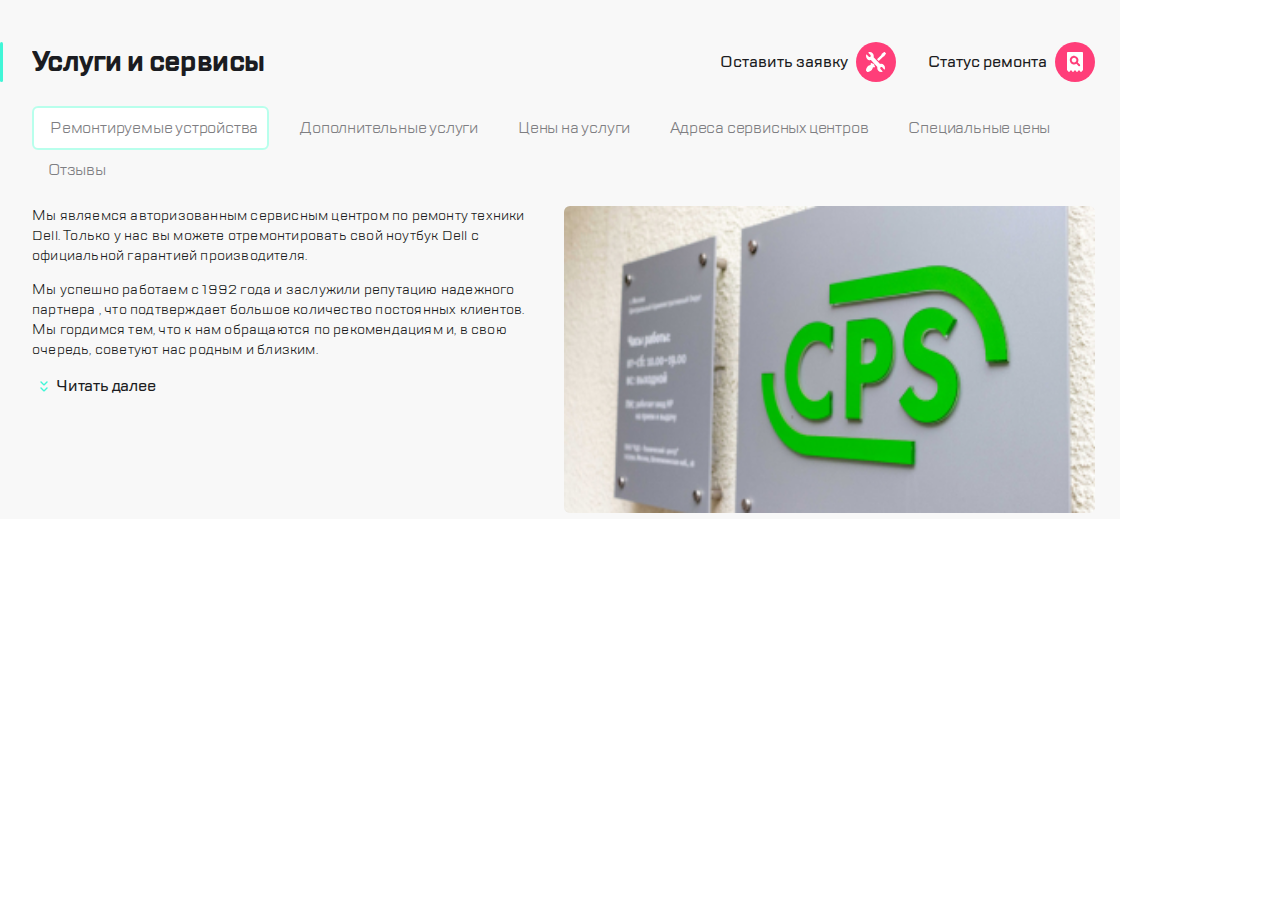
<file: index.html>
<!DOCTYPE html>
<html lang="ru">
  <head>
    <meta charset="utf-8" />
    <meta name="viewport" content="width=device-width,initial-scale=1" />
    <title>1.3</title>
    <link rel="stylesheet" href="css/style.css" />
  </head>
  <body>
    <header class="header">
      <div class="header__container">
        <div class="header__inner">
          <div class="header__left">
            <a class="btn" href="#">
              <span class="btn__inner btn__burger"></span>
            </a>
            <div class="header__divider header__divider-logo"></div>
            <a href="#" class="logo"> </a>
          </div>
          <div class="header__right">
            <div class="header__tablet">
              <a href="#" class="btn">
                <span class="btn__inner btn__call"> </span>
              </a>
              <a href="#" class="btn">
                <span class="btn__inner btn__chat"></span>
              </a>
              <a href="#" class="btn">
                <span class="btn__inner btn__profile"></span>
              </a>
            </div>
            <div class="header__divider"></div>
            <a href="#" class="btn">
              <span class="btn__inner btn__repair"></span>
            </a>
            <a href="#" class="btn">
              <span class="btn__inner btn__check"></span>
            </a>
          </div>
        </div>
      </div>
    </header>
    <main class="main">
      <header class="head">
        <div class="head__title">
          <h1 class="head__h1">Услуги и сервисы</h1>
          <div class="head__items">
            <a href="#" class="head__items-col">
              Оставить заявку
              <span class="btn head__items-img">
                <span class="btn__inner btn__repair"></span>
              </span>
            </a>
            <a href="#" class="head__items-col">
              Статус ремонта
              <span class="btn head__items-img">
                <span class="btn__inner btn__check"></span>
              </span>
            </a>
          </div>
        </div>

        <nav class="menu">
          <ul class="menu__list">
            <li class="menu__item menu__item--active--active">
              <a href="#" class="menu__link"> Ремонтируемые устройства</a>
            </li>
            <li class="menu__item">
              <a href="#" class="menu__link"> Дополнительные услуги</a>
            </li>
            <li class="menu__item">
              <a href="#" class="menu__link"> Цены на услуги</a>
            </li>
            <li class="menu__item">
              <a href="#" class="menu__link"> Адреса сервисных центров</a>
            </li>
            <li class="menu__item">
              <a href="#" class="menu__link"> Специальные цены</a>
            </li>
            <li class="menu__item">
              <a href="#" class="menu__link"> Отзывы</a>
            </li>
          </ul>
        </nav>
      </header>
      <section class="content">
        <div class="content__descr content__col1">
          <p class="content__text">
            Мы являемся авторизованным сервисным центром по ремонту техники
            Dell. Только у нас вы можете отремонтировать свой ноутбук Dell с
            официальной гарантией производителя.
          </p>
          <p class="content__tablet content__text">
            Мы успешно работаем с 1992 года и заслужили репутацию надежного
            партнера<span class="content__desktop">
              , что подтверждает большое количество постоянных клиентов. Мы
              гордимся тем, что к нам обращаются по рекомендациям и, в свою
              очередь, советуют нас родным и близким.</span
            >
          </p>
          <a href="#" class="content__btn"> Читать далее </a>
        </div>
        <div class="content__col2">
          <img class="content__photo" src="img/content__photo.jpg" alt="" />
        </div>
      </section>
    </main>
  </body>
</html>
</file>
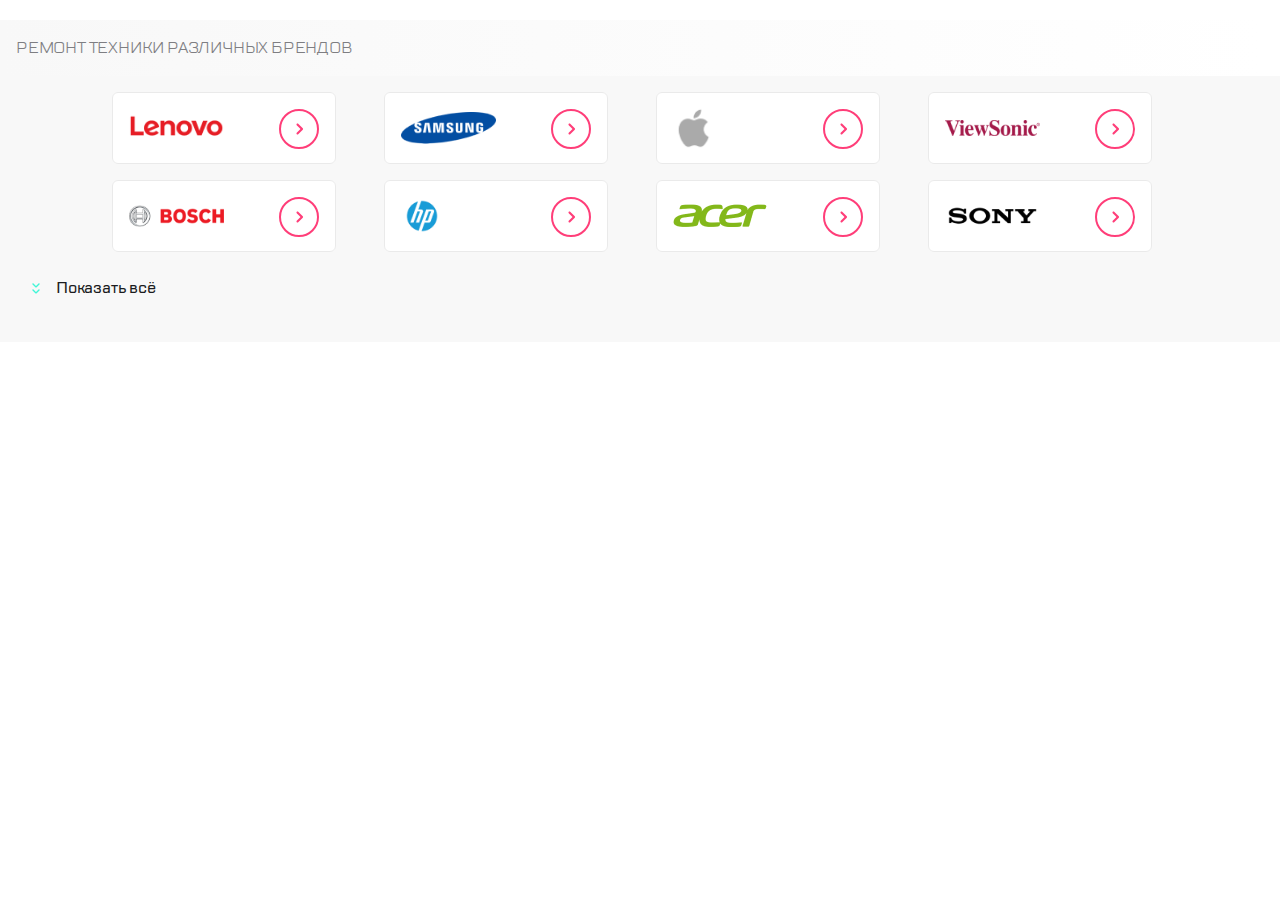
<file: 1.5/index.html>
<!DOCTYPE html>
<html lang="ru">
  <head>
    <meta charset="UTF-8" />

    <meta name="viewport" content="width=device-width, initial-scale=1.0" />
    <title>1.5</title>

    <link
      rel="stylesheet"
      href="https://unpkg.com/swiper@8/swiper-bundle.min.css"
    />
    <link rel="stylesheet" href="css/style.css" />
  </head>
  <body>
    <div class="service">
      <header class="header">
        <h1 class="header__title">Ремонт техники различных брендов</h1>
      </header>
      <div class="service-logo swiper">
        <!-- Additional required wrapper -->
        <div class="service-logo__wrapper swiper-wrapper">
          <div class="service-logo__slide swiper-slide">
            <button class="company">
              <img src="img/lenovo.png" alt="" class="company__logo" />
            </button>
          </div>

          <div class="service-logo__slide swiper-slide">
            <button class="company">
              <img src="img/samsung.png" alt="" class="company__logo" />
            </button>
          </div>
          <div class="service-logo__slide swiper-slide">
            <button class="company">
              <img src="img/apple.png" alt="" class="company__logo" />
            </button>
          </div>
          <div
            class="service-logo__slide service-logo__slide_hide swiper-slide"
          >
            <button class="company">
              <img src="img/viewsonic.png" alt="" class="company__logo" />
            </button>
          </div>
          <div class="service-logo__slide swiper-slide">
            <button class="company">
              <img src="img/bosch.png" alt="" class="company__logo" />
            </button>
          </div>
          <div class="service-logo__slide swiper-slide">
            <button class="company">
              <img src="img/hp.png" alt="" class="company__logo" />
            </button>
          </div>
          <div class="service-logo__slide swiper-slide">
            <button class="company">
              <img src="img/acer.png" alt="" class="company__logo" />
            </button>
          </div>
          <div
            class="service-logo__slide service-logo__slide_hide swiper-slide"
          >
            <button class="company">
              <img src="img/sony.png" alt="" class="company__logo" />
            </button>
          </div>
          <div class="service-logo__slide swiper-slide">
            <button class="company">
              <img src="img/lenovo.png" alt="" class="company__logo" />
            </button>
          </div>
        </div>
        <!-- If we need pagination -->
        <div class="swiper-pagination"></div>

        <!-- If we need navigation buttons -->
        <!-- <div class="swiper-button-prev"></div>
        <div class="swiper-button-next"></div> -->

        <!-- If we need scrollbar -->
        <!-- <div class="swiper-scrollbar"></div> -->
      </div>

      <button type="button" class="show-more service__show-more">
        Показать всё
      </button>
    </div>

    <script src="https://unpkg.com/swiper@8/swiper-bundle.min.js"></script>
    <script src="js/script.js"></script>
  </body>
</html>
</file>
<file: css/style.css>
@font-face {
  font-family: "TT Lakes";
  src: url("../fonts/TTLakes-Bold.eot");
  src: local("TT Lakes Bold"), local("TTLakes-Bold"),
    url("../fonts/TTLakes-Bold.eot?#iefix") format("embedded-opentype"),
    url("../fonts/TTLakes-Bold.woff") format("woff"),
    url("../fonts/TTLakes-Bold.ttf") format("truetype");
  font-weight: bold;
  font-style: normal;
}

@font-face {
  font-family: "TT Lakes";
  src: url("../fonts/TTLakes-Medium.eot");
  src: local("TT Lakes Medium"), local("TTLakes-Medium"),
    url("../fonts/TTLakes-Medium.eot?#iefix") format("embedded-opentype"),
    url("../fonts/TTLakes-Medium.woff") format("woff"),
    url("../fonts/TTLakes-Medium.ttf") format("truetype");
  font-weight: 500;
  font-style: normal;
}

@font-face {
  font-family: "TT Lakes";
  src: url("../fonts/TTLakes-Regular.eot");
  src: local("TT Lakes Regular"), local("TTLakes-Regular"),
    url("../fonts/TTLakes-Regular.eot?#iefix") format("embedded-opentype"),
    url("../fonts/TTLakes-Regular.woff") format("woff"),
    url("../fonts/TTLakes-Regular.ttf") format("truetype");
  font-weight: normal;
  font-style: normal;
}

html {
  box-sizing: border-box;
  font-family: TT Lakes;
  max-width: 1120px;
}

*,
*:before,
*:after {
  box-sizing: inherit;
  padding: 0;
  margin: 0;
}

a {
  color: #1b1c21;
  text-decoration: none;
}
li {
  list-style-type: none;
}

.header {
  height: 88px;
  border-bottom: 1px solid #d9fff5;
  /* background: #000; */
}

.header__container {
  padding: 19px 16px;
}

.header__inner,
.header__left,
.header__right,
.btn {
  display: flex;
  align-items: center;
  justify-content: space-between;
}

.btn {
  background-color: #ff3e79;
  width: 40px;
  height: 40px;
  border-radius: 50%;
}
.btn__inner {
  width: 100%;
  height: 100%;
}

.btn__burger {
  background: url(../img/burger.svg) 50% 50% no-repeat;
}

.logo {
  width: 96px;
  height: 50px;
  margin-left: 17px;
  background: url(../img/logo.svg) 50% 50% no-repeat;
}

.btn__call {
  background: url(../img/call.svg) 50% 50% no-repeat;
}
.btn__chat {
  background: url(../img/chat.svg) 50% 50% no-repeat;
}

.btn__profile {
  background: url(../img/profile.svg) 50% 50% no-repeat;
}

.btn__repair {
  background: url(../img/repair.svg) 50% 50% no-repeat;
}

.btn__check {
  background: url(../img/checkstatus.svg) 50% 50% no-repeat;
}

.btn + .btn {
  margin-left: 16px;
}

.header__divider + .btn {
  margin-right: 0px;
}

.header__divider {
  margin: 0 20px;
  width: 2px;
  height: 32px;
  background: #eaeaea;
  border-radius: 1px;
}

.header__divider-logo,
.header__tablet {
  display: none;
}

.main {
  background: #f8f8f8;
  padding: 24px 16px;
  height: auto;
}
.head {
  margin-bottom: 24px;
  min-width: 288px;
}
.head__title {
  max-width: 650px;
  overflow: hidden;
  display: flex;
  justify-content: space-between;
  margin-bottom: 24px;
}
.head__h1 {
  font-weight: bold;
  flex: 0 0 650px;
  margin: 0;
  font-size: 28px;
  line-height: 40px;
  letter-spacing: -0.6px;
  color: #1b1c21;
}
.head__h1::before {
  content: "";
  display: block;
  height: 40px;
  width: 4px;
  left: 0px;
  top: 112px;
  border-radius: 2px;
  position: absolute;
  background: #41f6d7;
}

.head__items-col {
  display: flex;
  align-items: center;
}

.head__items-col + .head__items-col {
  margin-left: 32px;
}

.head__items-img {
  margin-left: 8px;
}
.head__items {
  display: flex;
  font-weight: 500;
}
.menu {
  max-width: 100%;
  overflow: scroll;
  scrollbar-width: none;
}
.menu::-webkit-scrollbar {
  display: none;
}

.menu__list {
  display: flex;
  flex-wrap: nowrap;
  align-items: center;
}

.menu__item {
  margin-right: 15px;
  white-space: nowrap;
  padding: 8px 9px 8px 16px;
  font-weight: normal;
  font-size: 16px;
}

.menu__link {
  font-size: 16px;
  line-height: 24px;
  letter-spacing: -0.2px;
  color: #7e7e82;
}

.menu__item--active--active {
  background: #ffffff;
  border: 2px solid #b8ffec;
  border-radius: 6px;
}

.content {
  display: flex;
  flex-direction: column;
}

.content__descr {
  margin-bottom: 16px;
}
.content__text {
  white-space: wrap;
  line-height: 18px;
  letter-spacing: 0.2px;
  color: #1b1c21;
  margin-bottom: 16px;
  font-size: 14px;
  font-weight: 400;
}
.content__btn {
  font-size: 16px;
  line-height: 24px;
  letter-spacing: -0.2px;
  color: #1b1c21;
  font-weight: 500;
  white-space: nowrap;
  width: 132px;
  background: url(../img/expand.svg) 8px 50% no-repeat;
  padding-left: 24px;
}

.content__col2 {
  margin-left: -16px;
}
.content__tablet,
.content__desktop {
  display: none;
}

@media screen and (min-width: 767.98px) {
  .content {
    flex-direction: row;
  }
  .head {
    margin-bottom: 32px;
  }

  .content__col2 {
    margin-left: 48px;
  }
  .content__photo {
    border-radius: 6px;
    height: 208px;
    width: 360px;
  }
  .content__text {
    line-height: 20px;
    margin-bottom: 26px;
    max-height: 160px;
  }
  .content__descr {
    margin-bottom: 0px;
  }
  .header__divider-logo {
    display: inline-block;
  }
  .logo {
    margin-left: 0;
  }
  .header__tablet {
    display: flex;
  }
  .header__divider-logo + .btn {
    margin-left: 0;
  }
  .main {
    padding: 24px 24px;
  }
  .content__tablet {
    display: block;
    margin-bottom: 10px;
  }
}
@media screen and (min-width: 1119.98px) {
  .header {
    display: none;
  }
  .main {
    padding: 42px 25px 0px 32px;
  }
  .content__col2 {
    margin-left: 36px;
  }

  .head {
    margin-bottom: 16px;
  }

  .head__title {
    max-width: 1063px;
  }
  .menu__list {
    max-width: 1060px;
    flex-wrap: wrap;
  }
  .content {
    justify-content: space-between;
  }
  .content__text {
    margin-bottom: 14px;
  }
  .content__photo {
    height: 307px;
    width: 531px;
  }
  .head__h1::before {
    left: 0px;
    top: 42px;
    width: 3px;
  }

  .content__desktop {
    display: inline;
  }
}
</file>
<file: 1.5/css/style.css>
@font-face {
  font-family: "TT Lakes";
  src: url("../fonts/TTLakes-Bold.eot");
  src: local("TT Lakes Bold"), local("TTLakes-Bold"),
    url("../fonts/TTLakes-Bold.eot?#iefix") format("embedded-opentype"),
    url("../fonts/TTLakes-Bold.woff") format("woff"),
    url("../fonts/TTLakes-Bold.ttf") format("truetype");
  font-weight: bold;
  font-style: normal;
}

@font-face {
  font-family: "TT Lakes";
  src: url("../fonts/TTLakes-Medium.eot");
  src: local("TT Lakes Medium"), local("TTLakes-Medium"),
    url("../fonts/TTLakes-Medium.eot?#iefix") format("embedded-opentype"),
    url("../fonts/TTLakes-Medium.woff") format("woff"),
    url("../fonts/TTLakes-Medium.ttf") format("truetype");
  font-weight: 500;
  font-style: normal;
}

@font-face {
  font-family: "TT Lakes";
  src: url("../fonts/TTLakes-Regular.eot");
  src: local("TT Lakes Regular"), local("TTLakes-Regular"),
    url("../fonts/TTLakes-Regular.eot?#iefix") format("embedded-opentype"),
    url("../fonts/TTLakes-Regular.woff") format("woff"),
    url("../fonts/TTLakes-Regular.ttf") format("truetype");
  font-weight: normal;
  font-style: normal;
}

body {
  box-sizing: border-box;
  font-family: TT Lakes;
}

*,
*:before,
*:after {
  box-sizing: inherit;
  padding: 0;
  margin: 0;
}

a {
  color: #1b1c21;
  text-decoration: none;
}
li {
  list-style-type: none;
}
button {
  border: none;
  background: none;
  font-family: inherit;
  cursor: pointer;
}
.service-logo {
  width: 288px;
  margin: 0 auto;
  padding: 0 16px;
  height: 100px;
}
.service {
  width: 100%;
  height: 234px;
  min-height: 100%;
  background-color: #f8f8f8;
  margin: 20px 0;
}
.header {
  background: linear-gradient(90deg, #f8f8f8 0%, #ffffff 98.61%);
  padding: 16px;
  margin-bottom: 16px;
}
.header__title {
  font-family: "TT Lakes";
  font-style: normal;
  font-weight: 400;
  font-size: 16px;
  line-height: 24px;

  letter-spacing: -0.2px;
  text-transform: uppercase;

  color: #7e7e82;
}

.service-logo__slide {
  vertical-align: middle;
  margin-bottom: 16px;
  width: 240px !important;
}

.company {
  box-sizing: border-box;
  background: #ffffff;
  border: 1px solid #eaeaea;
  border-radius: 6px;
  width: 240px;
  height: 72px;
  padding: 0 16px;
  display: flex;
  align-items: center;
  justify-content: space-between;
  position: relative;
}
.company::after {
  content: "";
  height: 40px;
  width: 40px;
  background: url("../img/go.svg");
  position: absolute;
  right: 16px;
  top: 16px;
}
.company__logo {
  display: block;
  max-width: 50%;
  max-height: 60%;
}

/* .company__btn {
  height: 40px;
  width: 40px;
  background: url("../img/go.svg");
} */

.swiper-pagination {
  bottom: -6px !important;
}
.service .service-logo .swiper-pagination-bullet {
  margin: 0;
  height: 12px;
  width: 12px;
  background-color: #979797;
}
.service .service-logo .swiper-pagination-bullet + .swiper-pagination-bullet {
  margin-left: 12px;
}

.show-more {
  font-size: 16px;
  line-height: 24px;
  letter-spacing: -0.2px;
  color: #1b1c21;
  font-weight: 500;
  white-space: nowrap;
  width: 132px;
  position: relative;
  text-align: left;
  padding-left: 32px;
}
.show-more::before {
  content: "";
  position: absolute;
  left: 0;
  top: 0;
  width: 24px;
  height: 24px;
  background: url(../img/expand.svg) 50% 50% no-repeat;
}
.show-more-click::before {
  transform: rotate(180deg);
}
.service__show-more {
  margin: 24px 0 0 24px;
  display: none;
}
.hidden {
  display: none !important;
}

@media screen and (min-width: 767.98px) {
  .service {
    height: 322px;
  }
  .service-click {
    height: 412px;
  }

  .service-logo {
    height: 160px;
    padding: 0;
    width: 720px;
    margin: 0 auto;
  }
  .service-logo__wrapper {
    display: grid;
    gap: 16px 24px;
    grid-template-columns: repeat(3, 1fr);
  }
  .service-logo__wrapper-click {
    height: 248px;
  }
  .service-logo-click {
    height: auto;
  }

  .service-logo__slide {
    margin-bottom: 0;
    display: block;
    width: 224px !important;
    height: auto;
    margin-right: 0;
  }
  .service-logo__slide_hide {
    display: none;
  }
  .company {
    width: 224px !important;
  }
  .service__show-more {
    display: block;
  }
}

@media screen and (min-width: 1119.98px) {
  .service-logo__wrapper {
    column-gap: 32px;
    grid-template-columns: 1fr 1fr 1fr 1fr;
  }
  .service-logo {
    width: 1056px;
  }
  .company {
    width: 240px;
  }
  .service-logo__slide_hide {
    display: block;
  }
  .service-click {
    height: 412px;
  }
  .service-logo-click {
    height: auto;
  }
  .service-logo__wrapper-click {
    height: 248px;
  }
}
</file>
